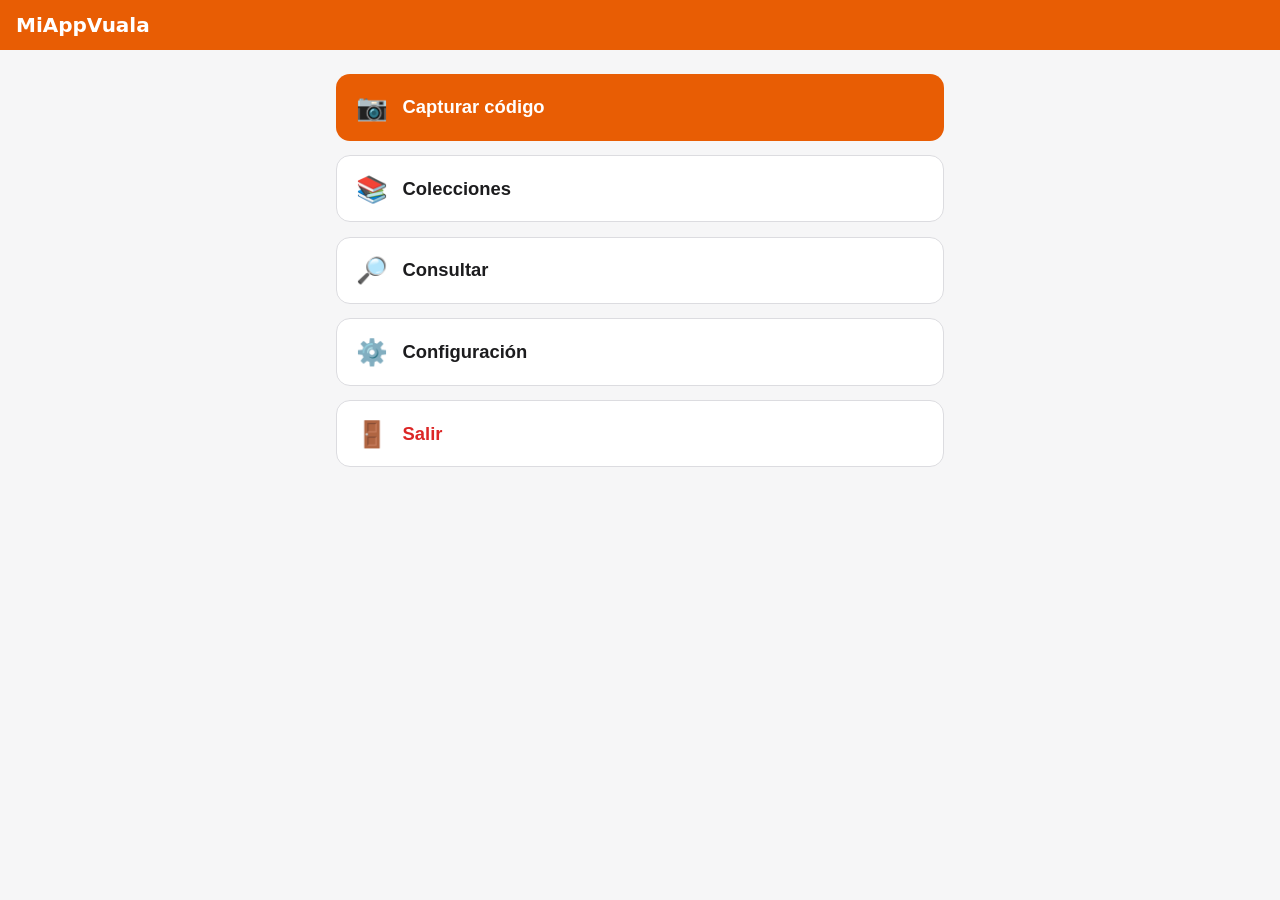
<file: index.html>
<!DOCTYPE html>
<html lang="es-MX">
<head>
  <meta charset="utf-8">
  <meta name="viewport" content="width=device-width, initial-scale=1, viewport-fit=cover">
  <!-- Seguridad: solo se permite cargar archivos de la propia app; nada externo -->
  <meta http-equiv="Content-Security-Policy" content="default-src 'self'; script-src 'self' 'wasm-unsafe-eval'; worker-src 'self'; connect-src 'self'; img-src 'self' data: blob:; media-src 'self' blob: mediastream:; style-src 'self'; font-src 'self'; object-src 'none'; base-uri 'none'; form-action 'none'; frame-src 'none'">
  <meta name="referrer" content="no-referrer">
  <meta name="theme-color" content="#e85d04">
  <title>MiAppVuala</title>
  <link rel="manifest" href="manifest.webmanifest">
  <link rel="icon" href="icons/icon-192.png">
  <link rel="apple-touch-icon" href="icons/icon-192.png">
  <link rel="stylesheet" href="css/app.css">
  <script type="module" src="js/app.js"></script>
</head>
<body>
  <header class="barra">
    <button id="btn-atras" class="btn-atras" aria-label="Regresar" hidden>←</button>
    <h1 id="titulo">MiAppVuala</h1>
  </header>
  <main id="contenido"><p class="nota">Cargando…</p></main>
  <noscript>Esta app necesita JavaScript activado.</noscript>
</body>
</html>
</file>
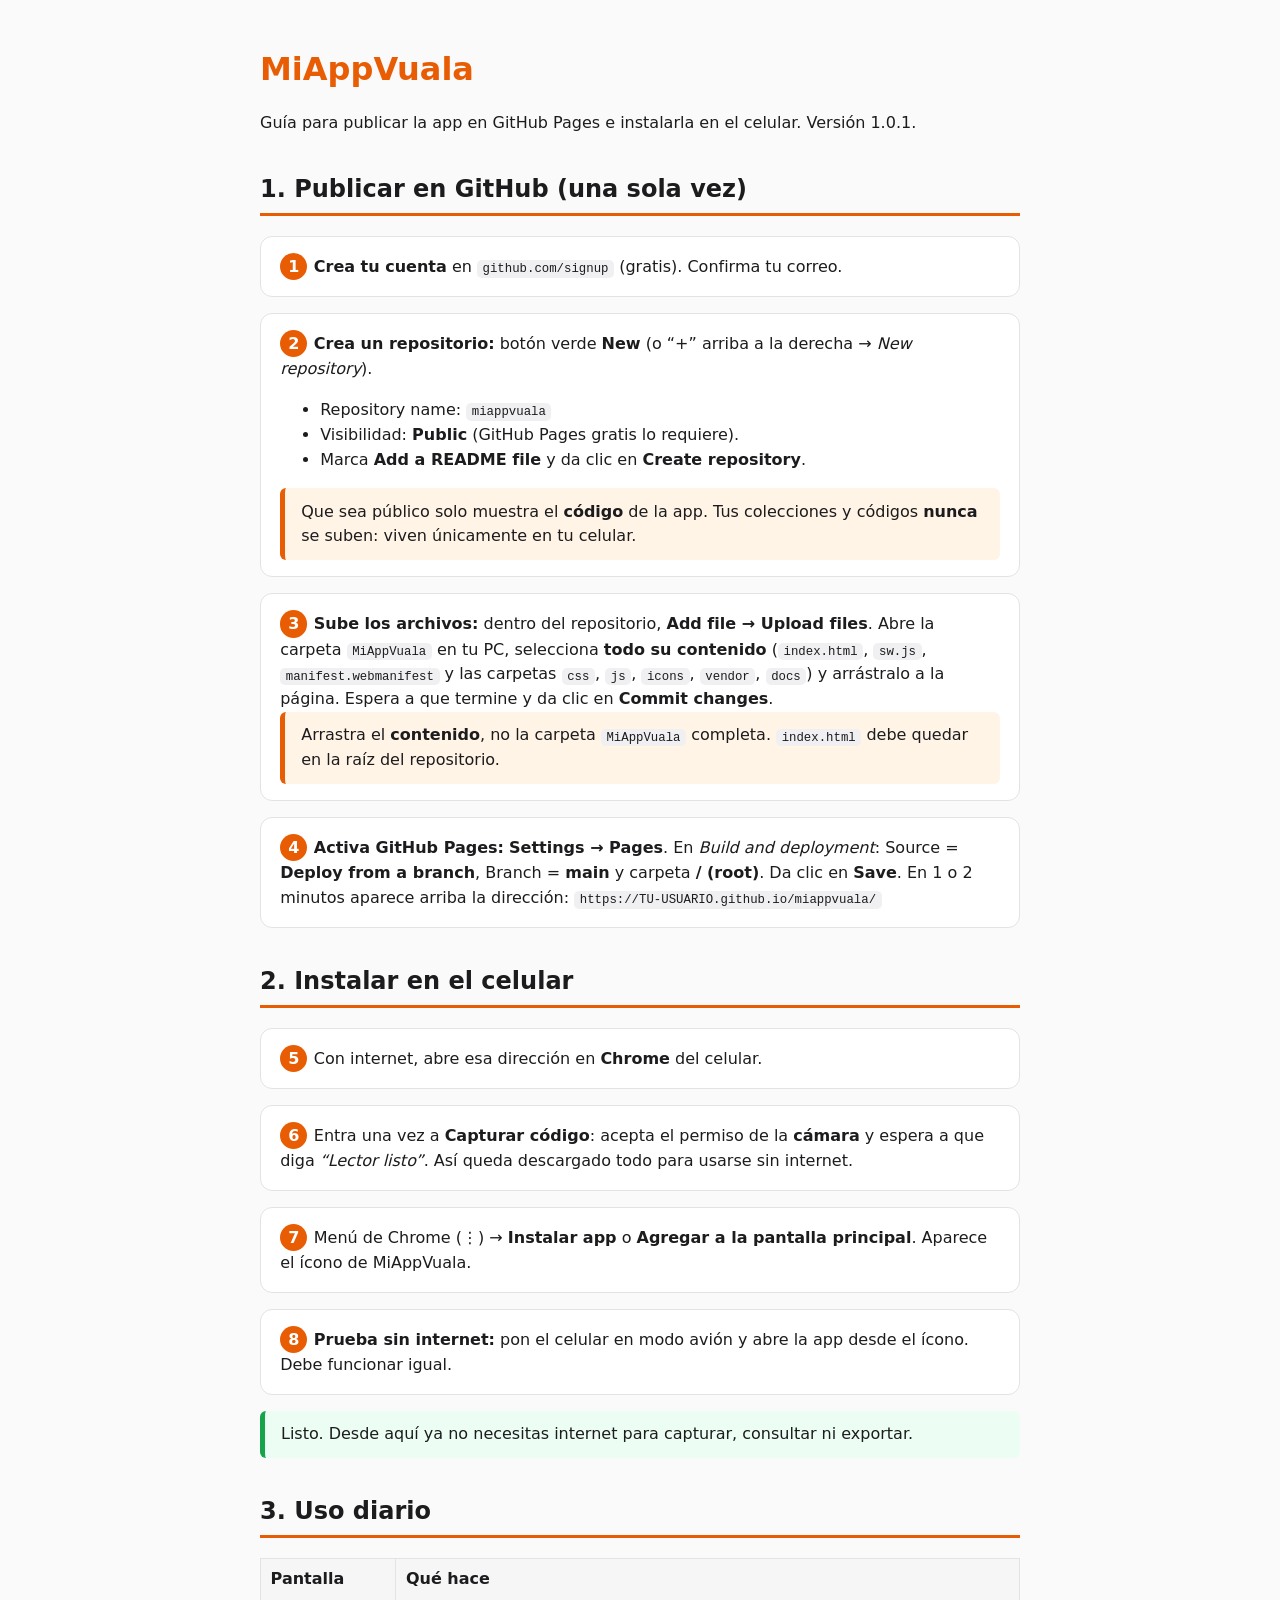
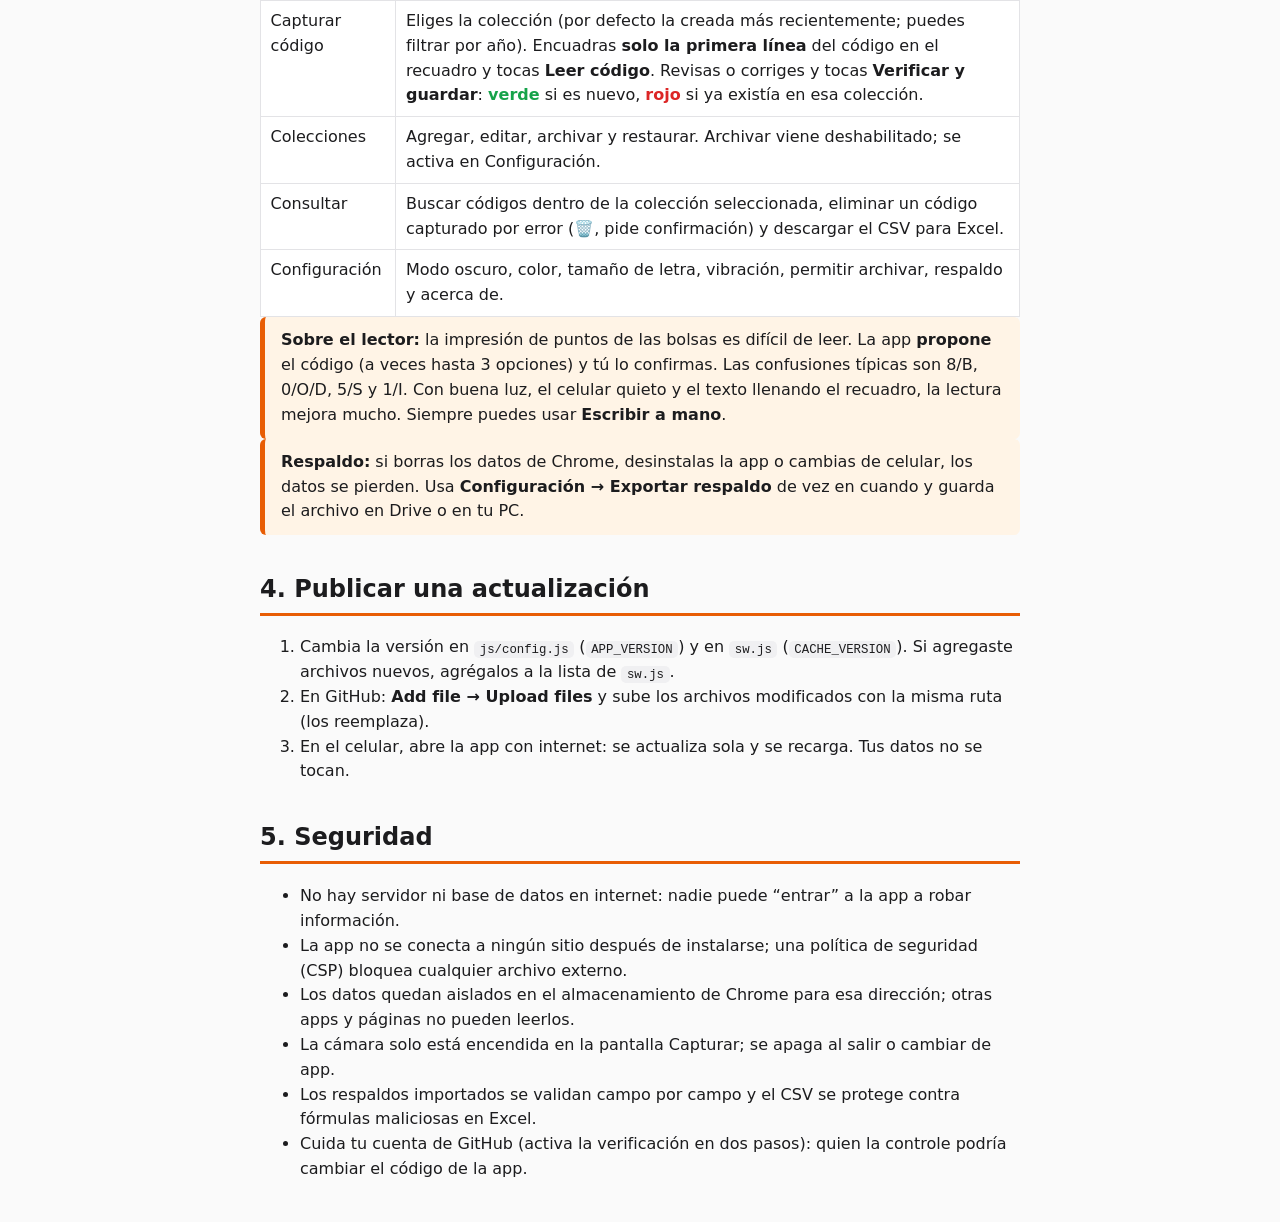
<file: docs/GUIA_INSTALACION.html>
<!DOCTYPE html>
<html lang="es-MX">
<head>
<meta charset="utf-8">
<meta name="viewport" content="width=device-width, initial-scale=1">
<title>MiAppVuala · Guía de instalación</title>
<style>
  body { font-family: system-ui, "Segoe UI", Roboto, sans-serif; max-width: 760px; margin: 0 auto; padding: 1.5rem; color: #1c1c1e; line-height: 1.55; background: #fafafa; }
  h1 { color: #e85d04; margin-bottom: .2rem; }
  h2 { border-bottom: 3px solid #e85d04; padding-bottom: .3rem; margin-top: 2.2rem; }
  .paso { background: #fff; border: 1px solid #e3e3e6; border-radius: 12px; padding: 1rem 1.2rem; margin: 1rem 0; }
  .paso b.n { display: inline-block; background: #e85d04; color: #fff; border-radius: 50%; width: 1.7rem; height: 1.7rem; text-align: center; line-height: 1.7rem; margin-right: .4rem; }
  code { background: #f0f0f2; padding: .1rem .35rem; border-radius: 5px; font-size: .95em; }
  .ojo { background: #fff4e6; border-left: 5px solid #e85d04; padding: .7rem 1rem; border-radius: 6px; }
  .ok { background: #ecfdf3; border-left: 5px solid #16a34a; padding: .7rem 1rem; border-radius: 6px; }
  table { border-collapse: collapse; width: 100%; background: #fff; }
  td, th { border: 1px solid #e3e3e6; padding: .5rem .6rem; text-align: left; vertical-align: top; }
  th { background: #f6f6f7; }
</style>
</head>
<body>
<h1>MiAppVuala</h1>
<p>Guía para publicar la app en GitHub Pages e instalarla en el celular. Versión 1.0.1.</p>

<h2>1. Publicar en GitHub (una sola vez)</h2>

<div class="paso"><b class="n">1</b><b>Crea tu cuenta</b> en <code>github.com/signup</code> (gratis). Confirma tu correo.</div>

<div class="paso"><b class="n">2</b><b>Crea un repositorio:</b> botón verde <b>New</b> (o “+” arriba a la derecha → <i>New repository</i>).
  <ul>
    <li>Repository name: <code>miappvuala</code></li>
    <li>Visibilidad: <b>Public</b> (GitHub Pages gratis lo requiere).</li>
    <li>Marca <b>Add a README file</b> y da clic en <b>Create repository</b>.</li>
  </ul>
  <div class="ojo">Que sea público solo muestra el <b>código</b> de la app. Tus colecciones y códigos <b>nunca</b> se suben: viven únicamente en tu celular.</div>
</div>

<div class="paso"><b class="n">3</b><b>Sube los archivos:</b> dentro del repositorio, <b>Add file → Upload files</b>.
  Abre la carpeta <code>MiAppVuala</code> en tu PC, selecciona <b>todo su contenido</b> (<code>index.html</code>, <code>sw.js</code>, <code>manifest.webmanifest</code> y las carpetas <code>css</code>, <code>js</code>, <code>icons</code>, <code>vendor</code>, <code>docs</code>) y arrástralo a la página. Espera a que termine y da clic en <b>Commit changes</b>.
  <div class="ojo">Arrastra el <b>contenido</b>, no la carpeta <code>MiAppVuala</code> completa. <code>index.html</code> debe quedar en la raíz del repositorio.</div>
</div>

<div class="paso"><b class="n">4</b><b>Activa GitHub Pages:</b> <b>Settings → Pages</b>. En <i>Build and deployment</i>: Source = <b>Deploy from a branch</b>, Branch = <b>main</b> y carpeta <b>/ (root)</b>. Da clic en <b>Save</b>.
  En 1 o 2 minutos aparece arriba la dirección: <code>https://TU-USUARIO.github.io/miappvuala/</code></div>

<h2>2. Instalar en el celular</h2>

<div class="paso"><b class="n">5</b>Con internet, abre esa dirección en <b>Chrome</b> del celular.</div>
<div class="paso"><b class="n">6</b>Entra una vez a <b>Capturar código</b>: acepta el permiso de la <b>cámara</b> y espera a que diga <i>“Lector listo”</i>. Así queda descargado todo para usarse sin internet.</div>
<div class="paso"><b class="n">7</b>Menú de Chrome (⋮) → <b>Instalar app</b> o <b>Agregar a la pantalla principal</b>. Aparece el ícono de MiAppVuala.</div>
<div class="paso"><b class="n">8</b><b>Prueba sin internet:</b> pon el celular en modo avión y abre la app desde el ícono. Debe funcionar igual.</div>

<div class="ok">Listo. Desde aquí ya no necesitas internet para capturar, consultar ni exportar.</div>

<h2>3. Uso diario</h2>
<table>
  <tr><th>Pantalla</th><th>Qué hace</th></tr>
  <tr><td>Capturar código</td><td>Eliges la colección (por defecto la creada más recientemente; puedes filtrar por año). Encuadras <b>solo la primera línea</b> del código en el recuadro y tocas <b>Leer código</b>. Revisas o corriges y tocas <b>Verificar y guardar</b>: <b style="color:#16a34a">verde</b> si es nuevo, <b style="color:#dc2626">rojo</b> si ya existía en esa colección.</td></tr>
  <tr><td>Colecciones</td><td>Agregar, editar, archivar y restaurar. Archivar viene deshabilitado; se activa en Configuración.</td></tr>
  <tr><td>Consultar</td><td>Buscar códigos dentro de la colección seleccionada, eliminar un código capturado por error (🗑️, pide confirmación) y descargar el CSV para Excel.</td></tr>
  <tr><td>Configuración</td><td>Modo oscuro, color, tamaño de letra, vibración, permitir archivar, respaldo y acerca de.</td></tr>
</table>

<div class="ojo"><b>Sobre el lector:</b> la impresión de puntos de las bolsas es difícil de leer. La app <b>propone</b> el código (a veces hasta 3 opciones) y tú lo confirmas. Las confusiones típicas son 8/B, 0/O/D, 5/S y 1/I. Con buena luz, el celular quieto y el texto llenando el recuadro, la lectura mejora mucho. Siempre puedes usar <b>Escribir a mano</b>.</div>

<div class="ojo"><b>Respaldo:</b> si borras los datos de Chrome, desinstalas la app o cambias de celular, los datos se pierden. Usa <b>Configuración → Exportar respaldo</b> de vez en cuando y guarda el archivo en Drive o en tu PC.</div>

<h2>4. Publicar una actualización</h2>
<ol>
  <li>Cambia la versión en <code>js/config.js</code> (<code>APP_VERSION</code>) y en <code>sw.js</code> (<code>CACHE_VERSION</code>). Si agregaste archivos nuevos, agrégalos a la lista de <code>sw.js</code>.</li>
  <li>En GitHub: <b>Add file → Upload files</b> y sube los archivos modificados con la misma ruta (los reemplaza).</li>
  <li>En el celular, abre la app con internet: se actualiza sola y se recarga. Tus datos no se tocan.</li>
</ol>

<h2>5. Seguridad</h2>
<ul>
  <li>No hay servidor ni base de datos en internet: nadie puede “entrar” a la app a robar información.</li>
  <li>La app no se conecta a ningún sitio después de instalarse; una política de seguridad (CSP) bloquea cualquier archivo externo.</li>
  <li>Los datos quedan aislados en el almacenamiento de Chrome para esa dirección; otras apps y páginas no pueden leerlos.</li>
  <li>La cámara solo está encendida en la pantalla Capturar; se apaga al salir o cambiar de app.</li>
  <li>Los respaldos importados se validan campo por campo y el CSV se protege contra fórmulas maliciosas en Excel.</li>
  <li>Cuida tu cuenta de GitHub (activa la verificación en dos pasos): quien la controle podría cambiar el código de la app.</li>
</ul>
</body>
</html>
</file>
<file: css/app.css>
:root {
  --principal: #e85d04;
  --escala: 1;
  --fondo: #f6f6f7;
  --superficie: #ffffff;
  --texto: #1c1c1e;
  --tenue: #6b6b70;
  --borde: #dcdce0;
  --rojo: #dc2626;
  --verde: #16a34a;
  --radio: 14px;
  font-size: calc(16px * var(--escala));
  color-scheme: light;
}
:root[data-tema="oscuro"] {
  --fondo: #121214;
  --superficie: #1e1e22;
  --texto: #f2f2f4;
  --tenue: #a0a0a8;
  --borde: #34343a;
  color-scheme: dark;
}
* { box-sizing: border-box; }
html, body { margin: 0; background: var(--fondo); color: var(--texto); font-family: system-ui, -apple-system, "Segoe UI", Roboto, sans-serif; -webkit-tap-highlight-color: transparent; }
.oculto { display: none !important; }

.barra { position: sticky; top: 0; z-index: 5; display: flex; align-items: center; gap: .5rem; padding: .8rem 1rem; padding-top: max(.8rem, env(safe-area-inset-top)); background: var(--principal); color: #fff; }
.barra h1 { margin: 0; font-size: 1.25rem; }
.btn-atras { background: transparent; border: 0; color: #fff; font-size: 1.6rem; line-height: 1; padding: .1rem .5rem; cursor: pointer; }
main { padding: 1rem; max-width: 640px; margin: 0 auto; padding-bottom: 3rem; }

/* Menú */
.menu { display: grid; gap: .9rem; margin-top: .5rem; }
.btn-menu { display: flex; align-items: center; gap: .9rem; padding: 1.1rem 1.2rem; font-size: 1.15rem; font-weight: 600; border-radius: var(--radio); border: 1px solid var(--borde); background: var(--superficie); color: var(--texto); cursor: pointer; text-align: left; }
.btn-menu .icono { font-size: 1.6rem; }
.btn-menu.destacado { background: var(--principal); color: #fff; border-color: transparent; }
.btn-menu.salir { color: var(--rojo); }
.btn-menu:active { transform: scale(.98); }

/* Botones */
.btn { padding: .75rem 1rem; font-size: 1rem; font-weight: 600; border-radius: 10px; border: 1px solid transparent; cursor: pointer; }
.btn.primario { background: var(--principal); color: #fff; }
.btn.secundario { background: var(--superficie); color: var(--texto); border-color: var(--borde); }
.btn.peligro { background: transparent; color: var(--rojo); border-color: var(--rojo); }
.btn:disabled { opacity: .4; cursor: not-allowed; }
.btn.grande { width: 100%; padding: 1rem; font-size: 1.1rem; margin-bottom: 1rem; }
.fila-botones { display: flex; gap: .6rem; flex-wrap: wrap; margin-top: .8rem; }
.fila-botones > .btn { flex: 1 1 auto; }
.fila-botones .btn.grande { margin-bottom: 0; flex: 2 1 auto; width: auto; }

/* Paneles, formularios */
.panel { background: var(--superficie); border: 1px solid var(--borde); border-radius: var(--radio); padding: 1rem; margin-bottom: 1rem; }
.panel h2 { margin: 0 0 .7rem; font-size: 1.1rem; }
.campo { display: flex; flex-direction: column; gap: .3rem; margin-bottom: .8rem; font-weight: 600; font-size: .95rem; flex: 1; }
.fila { display: flex; gap: .6rem; }
input, select, textarea { font: inherit; font-weight: 400; padding: .65rem .7rem; border-radius: 10px; border: 1px solid var(--borde); background: var(--fondo); color: var(--texto); width: 100%; }
input[type="checkbox"] { width: 1.3rem; height: 1.3rem; accent-color: var(--principal); flex: none; }
input[type="range"] { accent-color: var(--principal); padding: 0; }
input[type="search"] { margin-bottom: .6rem; }
.check { display: flex; align-items: flex-start; gap: .7rem; margin: .7rem 0; cursor: pointer; }
.nota { color: var(--tenue); font-size: .9rem; margin: .3rem 0; }
.nota.bloque { display: block; font-weight: 400; }
.error { color: var(--rojo); font-weight: 600; }
.vacio { text-align: center; padding: 2rem 1rem; color: var(--tenue); }
.selector { display: flex; gap: .6rem; margin-bottom: 1rem; }
.selector label { display: flex; flex-direction: column; gap: .25rem; font-size: .85rem; font-weight: 600; color: var(--tenue); }
.selector label:first-child { flex: 0 0 34%; }
.selector label:last-child { flex: 1; min-width: 0; }

/* Tarjetas de colección */
.tarjeta { background: var(--superficie); border: 1px solid var(--borde); border-radius: var(--radio); padding: .9rem 1rem; margin-bottom: .8rem; }
.tarjeta p { margin: .35rem 0; }
.tarjeta.archivada { opacity: .65; }
.tarjeta-titulo { display: flex; align-items: center; gap: .5rem; flex-wrap: wrap; font-size: 1.05rem; }
.etiqueta { background: var(--principal); color: #fff; border-radius: 99px; padding: .1rem .55rem; font-size: .8rem; font-weight: 700; }
.etiqueta.gris { background: var(--tenue); }

/* Cámara */
.camara { position: relative; width: 100%; aspect-ratio: 3 / 4; max-height: 60vh; background: #000; border-radius: var(--radio); overflow: hidden; }
.camara video { width: 100%; height: 100%; object-fit: cover; display: block; }
.guia { position: absolute; left: 8%; right: 8%; top: 38%; height: 24%; border: 3px solid #fff; border-radius: 8px; box-shadow: 0 0 0 9999px rgba(0, 0, 0, .45); }
.camara-ayuda { position: absolute; left: 0; right: 0; top: 30%; text-align: center; color: #fff; font-weight: 600; font-size: .9rem; text-shadow: 0 1px 3px #000; }
.codigo-input { font-family: ui-monospace, "Roboto Mono", monospace; font-size: 1.8rem; letter-spacing: .15em; text-align: center; text-transform: uppercase; padding: .8rem; }
.sugerencias { display: flex; gap: .5rem; flex-wrap: wrap; margin-bottom: .6rem; }
.aviso-formato { color: #b45309; font-weight: 600; margin: .4rem 0 0; }
.formato-input { font-size: 1.4rem; }
.chip { font-family: ui-monospace, monospace; font-size: 1rem; padding: .45rem .8rem; border-radius: 99px; border: 1px solid var(--principal); background: transparent; color: var(--texto); cursor: pointer; }

/* Controles de cámara */
.camara video { transform-origin: center center; transition: transform .1s; }
.controles-cam { display: flex; align-items: center; gap: .6rem; margin-top: .7rem; }
.controles-cam input[type="range"] { flex: 1; }
.zoom-valor { min-width: 2.8rem; font-weight: 700; text-align: right; }
.btn-cam { font-size: 1.3rem; padding: .35rem .6rem; border-radius: 10px; border: 1px solid var(--borde); background: var(--superficie); cursor: pointer; }
.btn-cam.activo { background: #facc15; border-color: #ca8a04; }
.anillo-enfoque { position: absolute; width: 64px; height: 64px; margin: -32px 0 0 -32px; border: 2px solid #facc15; border-radius: 50%; pointer-events: none; animation: anillo .9s ease-out forwards; }
@keyframes anillo { from { transform: scale(1.4); opacity: 1; } to { transform: scale(1); opacity: 0; } }

/* Lista de códigos */
.resumen { font-weight: 700; margin: .3rem 0 .6rem; }
.lista-codigos { margin-top: .8rem; }
.fila-codigo { display: flex; justify-content: space-between; align-items: center; gap: .5rem; padding: .7rem .2rem; border-bottom: 1px solid var(--borde); }
.fila-codigo .nota { margin-left: auto; }
.btn-borrar { background: transparent; border: 1px solid var(--borde); border-radius: 8px; padding: .35rem .5rem; font-size: 1rem; cursor: pointer; }
.mono { font-family: ui-monospace, "Roboto Mono", monospace; font-size: 1.1rem; font-weight: 700; letter-spacing: .05em; }

/* Configuración */
.colores { display: flex; gap: .7rem; margin: .4rem 0 1rem; }
.color { width: 2.4rem; height: 2.4rem; border-radius: 50%; border: 3px solid transparent; cursor: pointer; }
.color.activo { border-color: var(--texto); }

/* Alerta de resultado */
.alerta { position: fixed; inset: 0; z-index: 50; display: flex; flex-direction: column; align-items: center; justify-content: center; gap: .8rem; padding: 2rem; text-align: center; color: #fff; cursor: pointer; }
.alerta-rojo { background: var(--rojo); animation: parpadeo-rojo .35s ease-in-out 4 alternate; }
.alerta-verde { background: var(--verde); animation: parpadeo-verde .35s ease-in-out 2 alternate; }
.alerta-icono { font-size: 5rem; line-height: 1; }
.alerta-titulo { font-size: 1.8rem; font-weight: 800; }
.alerta-codigo { font-family: ui-monospace, monospace; font-size: 2.2rem; font-weight: 800; letter-spacing: .12em; background: rgba(0, 0, 0, .2); padding: .3rem 1rem; border-radius: 10px; }
.alerta-detalle { font-size: 1.05rem; max-width: 28rem; }
.alerta-pie { margin-top: 1.5rem; opacity: .85; font-size: .95rem; }
@keyframes parpadeo-rojo { from { background: var(--rojo); } to { background: #7f1d1d; } }
@keyframes parpadeo-verde { from { background: var(--verde); } to { background: #14532d; } }

/* Modales, avisos */
.modal-fondo { position: fixed; inset: 0; z-index: 40; background: rgba(0, 0, 0, .5); display: flex; align-items: center; justify-content: center; padding: 1.2rem; }
.modal { background: var(--superficie); color: var(--texto); border-radius: var(--radio); padding: 1.2rem; width: 100%; max-width: 420px; }
.modal h2 { margin: 0 0 .5rem; font-size: 1.2rem; }
.cargando { background: var(--superficie); padding: 1.5rem 2rem; border-radius: var(--radio); text-align: center; }
.spinner { width: 2.4rem; height: 2.4rem; margin: 0 auto .6rem; border: 4px solid var(--borde); border-top-color: var(--principal); border-radius: 50%; animation: girar 1s linear infinite; }
@keyframes girar { to { transform: rotate(360deg); } }
.toast { position: fixed; left: 50%; bottom: 1.5rem; transform: translate(-50%, 1rem); z-index: 60; background: #222; color: #fff; padding: .75rem 1.1rem; border-radius: 10px; max-width: 90vw; opacity: 0; transition: .25s; box-shadow: 0 4px 16px rgba(0, 0, 0, .3); }
.toast.visible { opacity: 1; transform: translate(-50%, 0); }
</file>
